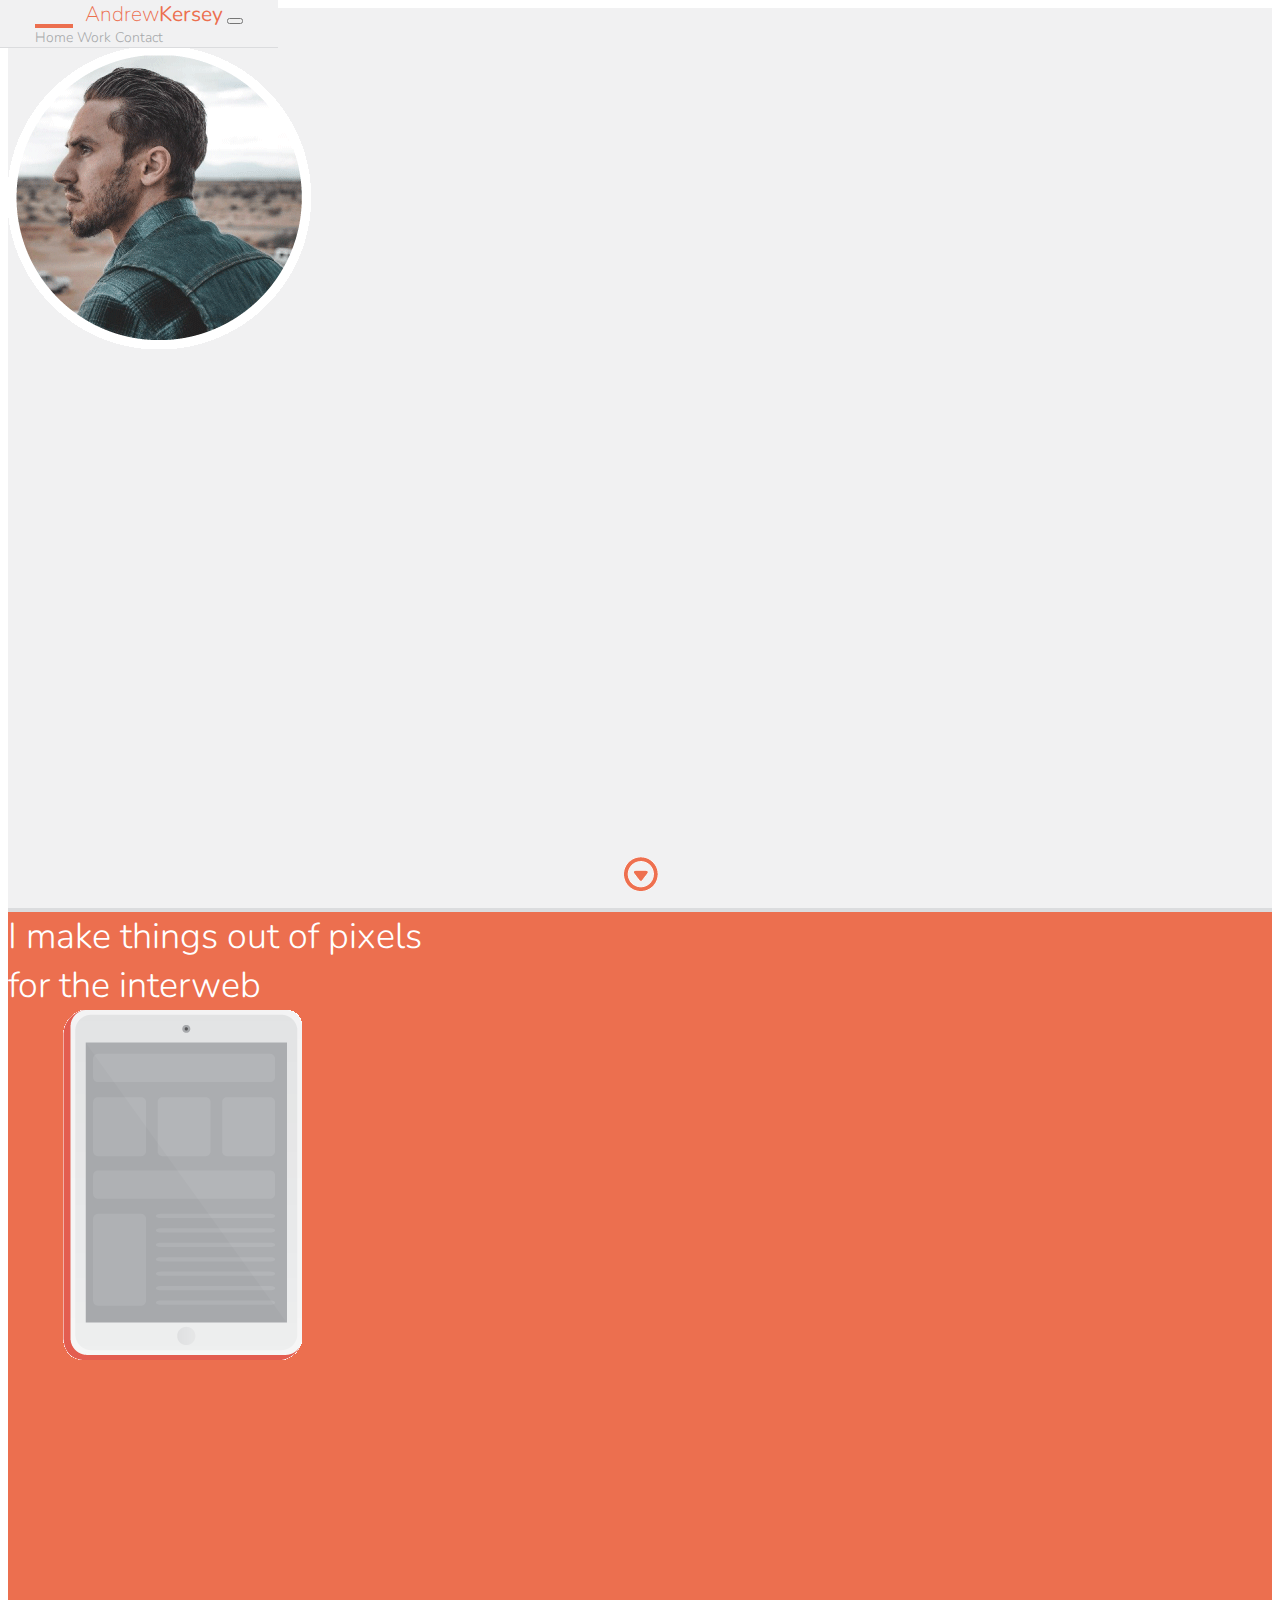
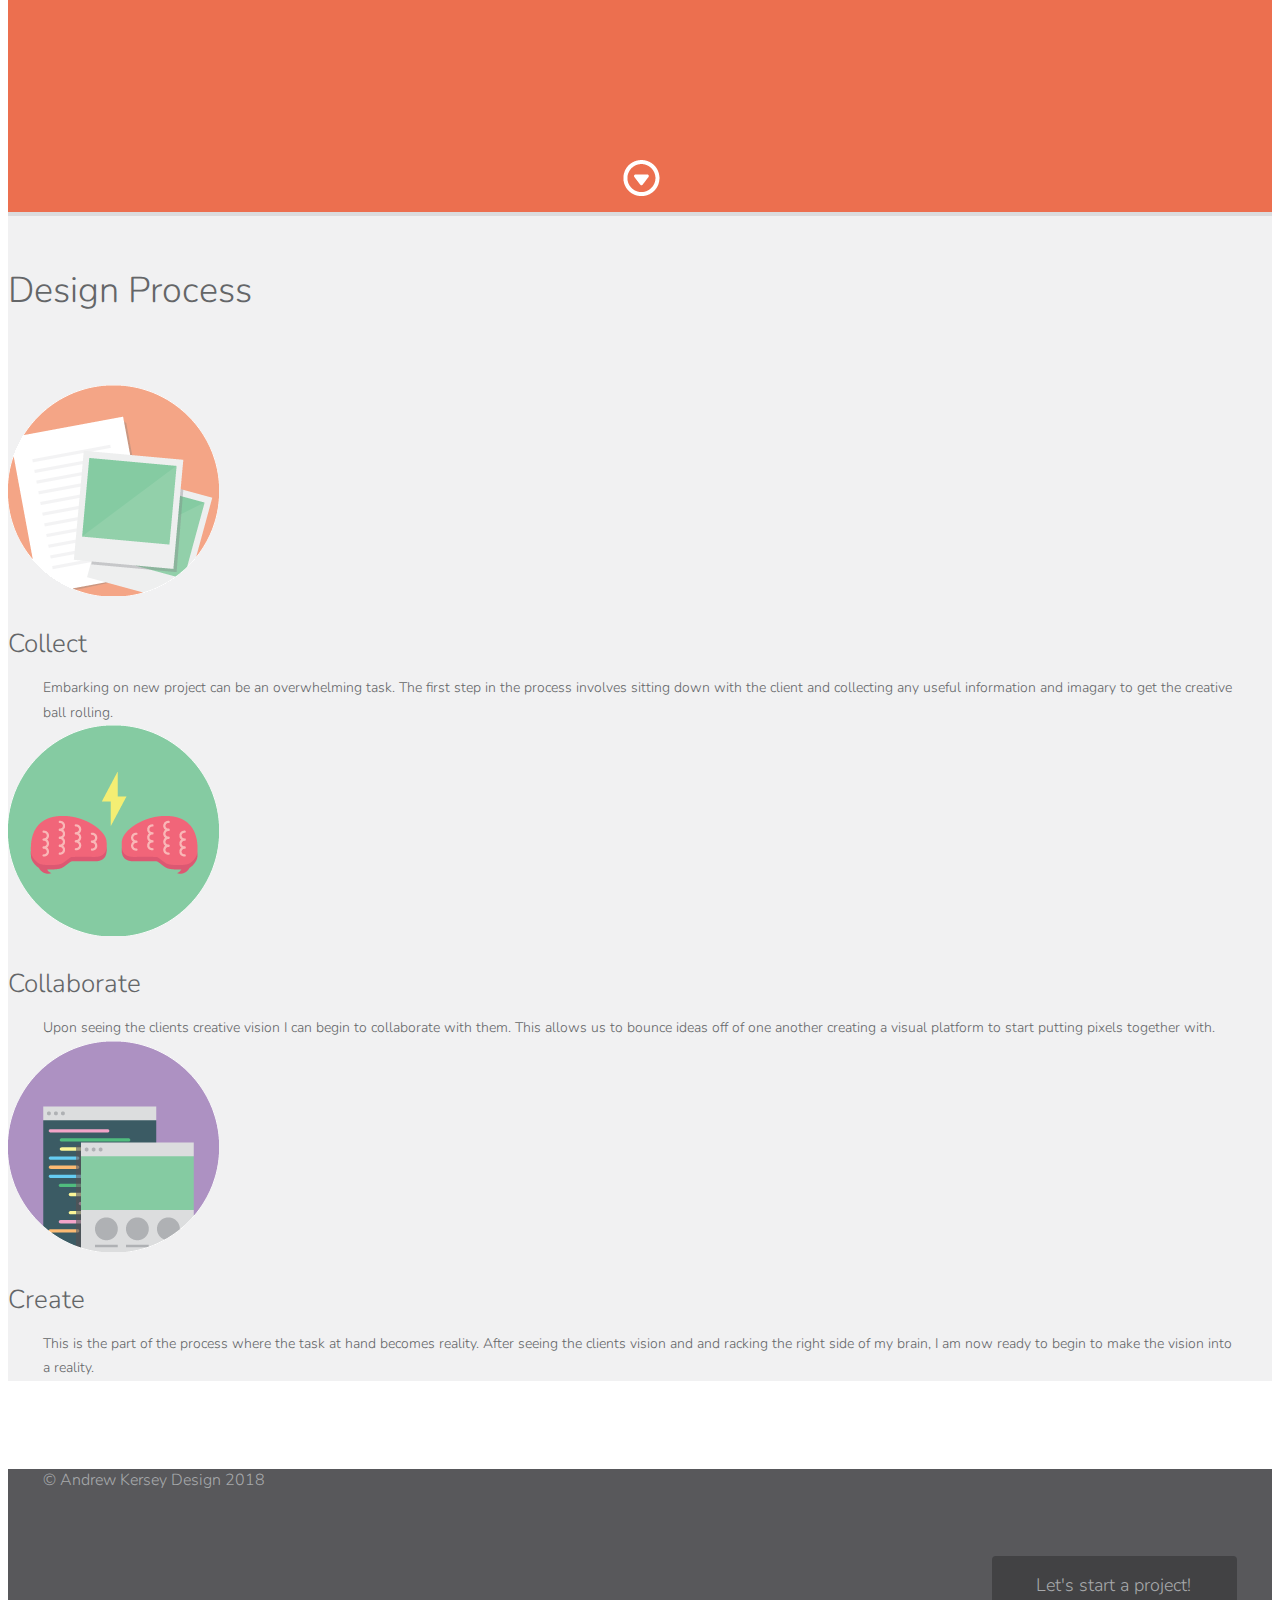
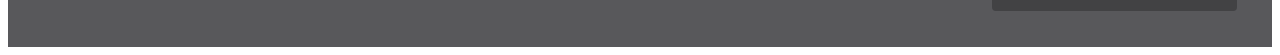
<file: index.html>
<html lang="en">
  <head>
    <title>Andrew Kersey</title>
    <meta name="viewport" content="width=device-width, initial-scale=1.0">

    <!-- Required meta tags Added by andrew 6/25/18-->
    <meta charset="utf-8">
    <meta name="viewport" content="width=device-width, initial-scale=1, shrink-to-fit=no">


    <!-- Bootstrap -->

    <!-- Bootstrap CSS Added by andrew 6/25/18 -->
    <link rel="stylesheet" href="https://stackpath.bootstrapcdn.com/bootstrap/4.1.1/css/bootstrap.min.css" integrity="sha384-WskhaSGFgHYWDcbwN70/dfYBj47jz9qbsMId/iRN3ewGhXQFZCSftd1LZCfmhktB" crossorigin="anonymous">

    <!-- jQuery first, then Popper.js, then Bootstrap JS Added by andrew 6/25/18 -->
    <script
    src="https://code.jquery.com/jquery-3.3.1.min.js"
    integrity="sha256-FgpCb/KJQlLNfOu91ta32o/NMZxltwRo8QtmkMRdAu8="
    crossorigin="anonymous"></script>
    <script src="https://cdnjs.cloudflare.com/ajax/libs/popper.js/1.14.3/umd/popper.min.js" integrity="sha384-ZMP7rVo3mIykV+2+9J3UJ46jBk0WLaUAdn689aCwoqbBJiSnjAK/l8WvCWPIPm49" crossorigin="anonymous"></script>
    <script src="https://stackpath.bootstrapcdn.com/bootstrap/4.1.1/js/bootstrap.min.js" integrity="sha384-smHYKdLADwkXOn1EmN1qk/HfnUcbVRZyYmZ4qpPea6sjB/pTJ0euyQp0Mk8ck+5T" crossorigin="anonymous"></script>

    <link href="css/main.css" rel="stylesheet" media="screen">

    <link href='https://fonts.googleapis.com/css?family=Nunito:200,300,400,700' rel='stylesheet' type='text/css'>

    <script src="js/scrollIt.min.js"></script>
    <script src="js/main.js"></script>


    <!-- HTML5 shim and Respond.js IE8 support of HTML5 elements and media queries -->
    <!--[if lt IE 9]>
      <script src="../../assets/js/html5shiv.js"></script>
      <script src="../../assets/js/respond.min.js"></script>
    <![endif]-->
  </head>

  <body>
    <nav class="navbar navbar-expand-lg w-100 align-items-start justify-content-between navbar-light">
      <a class="navbar-brand name-wrap" href="/">Andrew<span style="font-weight: 400">Kersey</span></a>
      <button class="navbar-toggler" type="button" data-toggle="collapse" data-target="#navbar" aria-controls="navbar" aria-expanded="false" aria-label="Toggle navigation">
        <span class="navbar-toggler-icon"></span>
      </button>
      <div class="collapse navbar-collapse justify-content-end" id="navbar">
        <div class="navbar-nav">
          <a class="nav-item nav-link active" href="/">Home</a>
          <a class="nav-item nav-link" href="work.html">Work</a>
          <a class="nav-item nav-link" href="contact.html">Contact</a>
        </div>
      </div>
    </nav>
    <main>
      <div class="container-one">
        <div class="container-fluid">
          <section class="row align-items-center">
            <div class="blurb-left col-md text-center"><img src="images/top-blurb.png"></div>
            <div class="pic-right col-md text-center"><img src="images/me.png"></div>
            <div class="arrow-wrap down-arrow">
              <a class='scroll_to' nav='1'>
                <img src="images/down-arrow1.png">
              </a>
            </div>
          </section>
        </div>
      </div>
      <div class="container-two">
        <div class="container-fluid">
          <section data-scroll-index='1' class="row align-items-center">
            <div class="col-md text-wrap">
              <div class="row justify-content-center">
                <div class="col-auto">
                  I make things out of pixels <br>for the interweb
                </div>
              </div>
            </div>
            <div class="col-md text-center"><img class="pad-image floating" src="images/ipad.png"></div>
            <div class="arrow-wrap down-arrow">
              <a class='scroll_to' nav='2'>
                <img src="images/arrow-2.png">
              </a>
            </div>
          </section>
        </div>
      </div>
      <div class="container-three">
        <div class="container-fluid">
          <section data-scroll-index='2'>
            <div class="row">
              <div class="design-process col text-center">Design Process</div>
            </div>
            <div class="row three-images-wrap">
              <div class="col-md-4 text-center">
                <div class="three-images text-center"><img src="images/collect.png"></div>
                <div class="under-image-titles text-center">Collect</div>
                <div class="under-image-text text-center">
                  Embarking on new project can be an overwhelming task. The
                   first step in the process involves sitting down with the client
                   and collecting any useful information and imagary to get the
                   creative ball rolling.
                </div>
              </div>
              <div class="col-md-4 text-center">
                <div class="three-images-space text-center"><img src="images/collaberate.png"></div>
                <div class="under-image-titles text-center">Collaborate</div>
                <div class="under-image-text text-center">
                  Upon seeing the clients creative vision I can begin to collaborate
                   with them. This allows us to bounce ideas off of one another creating
                    a visual platform to start putting pixels together with.
                </div>
              </div>
              <div class="col-md-4 text-center">
                <div class="three-images-space text-center"><img src="images/create.png"></div>
                <div class="under-image-titles text-center">Create</div>
                <div class="under-image-text bottom-text text-center">
                  This is the part of the process where the task at hand becomes
                   reality. After seeing the clients vision and and racking the right
                   side of my brain, I am now ready to begin to make the vision into a reality.
                </div>
              </div>
            </div>
          </section>
        </div>
      </div>
    </main>
    <footer class="py-5 py-lg-0">
      <div class="container-fluid">
        <div class="row">
          <div class="col-md">
            <div class="footer-left">&copy; Andrew Kersey Design 2018</div>
          </div>
          <div class="col-md">
            <div id="footer-button">
              <div id="button-text"><a href="contact.html" class="footer-link">Let's start a project!</a></div>
            </div>
          </div>
        </div>
      </div>
    </footer>
  </body>
</html>
</file>
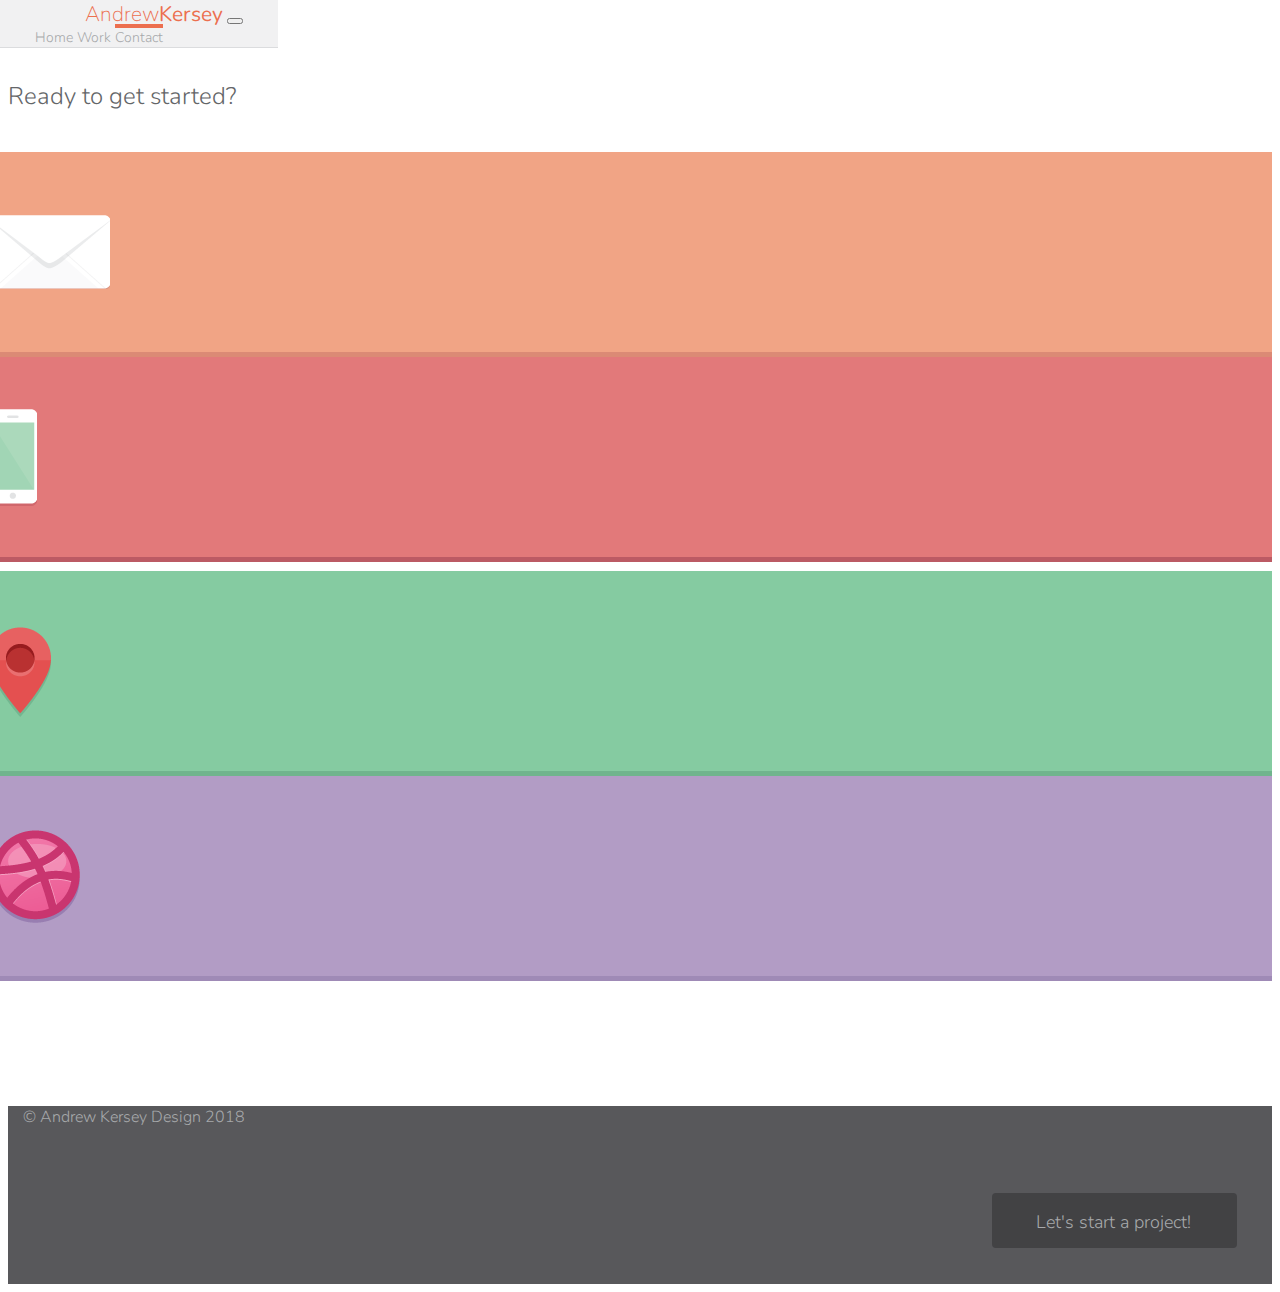
<file: contact.html>
<html lang="en">
  <head>
        <title>Andrew Kersey</title>
    <meta name="viewport" content="width=device-width, initial-scale=1.0">

    <!-- Required meta tags Added by andrew 6/25/18-->
    <meta charset="utf-8">
    <meta name="viewport" content="width=device-width, initial-scale=1, shrink-to-fit=no">


    <!-- Bootstrap -->

    <!-- Bootstrap CSS Added by andrew 6/25/18 -->
    <link rel="stylesheet" href="https://stackpath.bootstrapcdn.com/bootstrap/4.1.1/css/bootstrap.min.css" integrity="sha384-WskhaSGFgHYWDcbwN70/dfYBj47jz9qbsMId/iRN3ewGhXQFZCSftd1LZCfmhktB" crossorigin="anonymous">

    <!-- jQuery first, then Popper.js, then Bootstrap JS Added by andrew 6/25/18 -->
    <script
    src="https://code.jquery.com/jquery-3.3.1.min.js"
    integrity="sha256-FgpCb/KJQlLNfOu91ta32o/NMZxltwRo8QtmkMRdAu8="
    crossorigin="anonymous"></script>
    <script src="https://cdnjs.cloudflare.com/ajax/libs/popper.js/1.14.3/umd/popper.min.js" integrity="sha384-ZMP7rVo3mIykV+2+9J3UJ46jBk0WLaUAdn689aCwoqbBJiSnjAK/l8WvCWPIPm49" crossorigin="anonymous"></script>
    <script src="https://stackpath.bootstrapcdn.com/bootstrap/4.1.1/js/bootstrap.min.js" integrity="sha384-smHYKdLADwkXOn1EmN1qk/HfnUcbVRZyYmZ4qpPea6sjB/pTJ0euyQp0Mk8ck+5T" crossorigin="anonymous"></script>

    <link href="css/main.css" rel="stylesheet" media="screen">

    <link href='https://fonts.googleapis.com/css?family=Nunito:200,300,400,700' rel='stylesheet' type='text/css'>

    <script src="js/scrollIt.min.js"></script>
    <script src="js/main.js"></script>

    <!-- HTML5 shim and Respond.js IE8 support of HTML5 elements and media queries -->
    <!--[if lt IE 9]>
      <script src="../../assets/js/html5shiv.js"></script>
      <script src="../../assets/js/respond.min.js"></script>
    <![endif]-->
  </head>

<script>

    $(function(){

    $(".icons").mouseenter(function(){
      $(this).animate({"marginTop": "+=8px"}, "fast");
    });

    $(".icons").mouseleave(function(){
      $(this).animate({"marginTop": "-=8px"}, "fast");
    });

  });

</script>


  <style type="text/css">

  .nav-wrap{
    height: 65px;
    border-bottom: thin solid #dbdcde;
    font-family: 'Nunito', sans-serif;
    font-weight: 300;
    font-size: 14px;
  }

  .navbar-right{
    margin-right: 30px !important;
  }

  .row{
    margin: 0px;
  }

  .yo{
    margin-top: 22px;
  }

  .nav-margin{
    margin-left: 20px;
  }

  .name-wrap{
    color: #ec6f4f !important;
    font-size: 21px !important;
    -webkit-transition:color 1s ease-in;
    margin-left: 50px;
  }

  a{
  text-decoration: none !important;
  color: #A7A9AB;
}

  a:hover{
   -webkit-transition: color .25s ease-in;
   color: #ec6f4f !important;
   cursor: hand;
}

footer{
  background: #58585B;
  min-height: 178px;
  padding-left: 35px;
  padding-right: 35px;
}

#footer-button{
  background: #424244;
  width: 245px;
  height: 55px;
  border-radius: 4px;
  margin-top: 65px;
  margin-left: auto;
}

#button-text{
  color: #A7A9AB;
  font-size: 18px;
  font-family: 'Nunito', sans-serif;
  font-weight: 300;
  margin-left: 44px;
  padding-top: 17px;
}

.footer-left{
  color: #A7A9AB;
  font-size: 16px;
  font-family: 'Nunito', sans-serif;
  font-weight: 300;
  margin-top: 88px;
}

.work-title{
  font-family: 'Nunito', sans-serif;
  font-weight: 300;
  font-size: 24px;
  margin-top: 80px;
  color: #646668;
}

.box-one{
  background: #f1a485;
  height: 200px;
  border-bottom: 5px solid #db8a75;
}

.box-two{
  background: #e2797a;
  height: 200px;
  border-bottom: 5px solid #bc5a64;
}

.box-three{
  background: #85cba1;
  height: 200px;
  border-bottom: 5px solid #70b48d;
}

.box-four{
  background: #b29cc5;
  height: 200px;
  border-bottom: 5px solid #9f8ab6;
}

.title{
  margin-top: 40px;
}

.second-row{
  margin-top: 9px;
  margin-bottom: 125px;
}

.row{
  margin-left: -20px;
}

.email-icon{
  margin-top: 63px;
}

.phone-icon{
  margin-top: 52px;
}

.location-icon{
  margin-top: 54px;
}

.dribbble-icon{
  margin-top: 52px;
}

/*MEDIA QUERIES*/

@media (max-width: 992px){
  .top-wrap{
  padding-top: 30px;
}

.footer-left{
  display: none;
}

.second-row{
  margin-top: 0px;
  margin-bottom: 0px;
}

}

  </style>

  <body>
        <nav class="navbar navbar-expand-lg w-100 align-items-start justify-content-between navbar-light">
      <a class="navbar-brand name-wrap" href="/">Andrew<span style="font-weight: 400">Kersey</span></a>
      <button class="navbar-toggler" type="button" data-toggle="collapse" data-target="#navbar" aria-controls="navbar" aria-expanded="false" aria-label="Toggle navigation">
        <span class="navbar-toggler-icon"></span>
      </button>
      <div class="collapse navbar-collapse justify-content-end" id="navbar">
        <div class="navbar-nav">
          <a class="nav-item nav-link" href="index.html">Home</a>
          <a class="nav-item nav-link" href="work.html">Work</a>
          <a class="nav-item nav-link active" href="contact.html">Contact</a>
        </div>
      </div>
    </nav>
      <div class="container">
        <div class="work-title text-center">Ready to get started?</div>
          <div class="row title justify-content-center">
            <div class="col-md-offset-3 col-md-3 text-center">
              <div class="box-one"><a href="mailto:andrewkersey@gmail.com" target="_top"><img src="images/email-icon.png" class="email-icon icons"></a></div>
            </div>
            <div class="col-md-3 text-center">
              <div class="box-two"><a href="tel:1-909-965-2012"><img src="images/phone-icon.png" class="phone-icon icons"></a></div>
            </div>
          </div>
          <div class="row second-row justify-content-center">
            <div class="col-md-offset-3 col-md-3 text-center">
                <div class="box-three"><a target="blank" href="https://www.google.com/maps/place/Las+Vegas,+NV/@36.1246738,-115.4551869,10z/data=!3m1!4b1!4m5!3m4!1s0x80beb782a4f57dd1:0x3accd5e6d5b379a3!8m2!3d36.1699412!4d-115.1398296"><img src="images/location-icon.png" class="location-icon icons"></div>
            </div>
            <div class="col-md-3 text-center">
              <div class="box-four"><a target="blank" href="http://dribbble.com/andrewkersey"><img src="images/dribbble-icon.png" class="dribbble-icon icons"></a></div>
            </div>
        </div>
      </div>
    <footer class="py-5 py-lg-0">
      <div class="container-fluid">
        <div class="row">
          <div class="col-md">
            <div class="footer-left">&copy; Andrew Kersey Design 2018</div>
          </div>
          <div class="col-md">
            <div id="footer-button">
              <div id="button-text"><a href="#" class="footer-link">Let's start a project!</a></div>
            </div>
          </div>
        </div>
      </div>
    </footer>
  </body>
</html>
</file>
<file: css/main.css>
.navbar {
  position: fixed;
  top: 0;
  left: 0;
  background: #f1f1f2;
  z-index: 10;
  padding: 0 35px 0 35px;
  border-bottom: thin solid #dbdcde;
  font-family: 'Nunito', sans-serif;
  font-weight: 300;
  font-size: 14px;
  border-top: none;
}
.nav-link {
  margin: 0;
  border-top: #f1f1f2 solid 4px;
}
.nav-link.active {
  border-top: #ec6f4f solid 4px;
}
.navbar-right{
  margin-right: 30px !important;
}
#navbar {
  background: #f1f1f2;
}

.yo{
  margin-top: 22px;
}

.nav-margin{
  margin-left: 20px;
}

.name-wrap{
  color: #ec6f4f !important;
  font-size: 21px !important;
  -webkit-transition:color 1s ease-in;
  margin-left: 50px;
  font-weight: 200;
}

.right-pad{
  margin-right: 50px;
}

section {
  min-height: 100vh;
  position: relative;
}

.container-one{
  background: #f1f1f2;
  border-bottom: 4px solid #dbdcde;
}

.container-two{
  background: #ec6f4f;
  border-bottom: 4px solid #dbdcde;
}

.container-three{
  background: #f1f1f2;
}

a{
text-decoration: none !important;
color: #A7A9AB;
}

a:hover{
 -webkit-transition: color .25s ease-in;
 color: #ec6f4f !important;
 cursor: hand;
}

.navbar{
margin-bottom: 0px;
}

.spacer{
height: 20px;
}

.arrow-wrap{
  text-align: center;
  position: absolute;
  bottom: 15px;
  left: 0;
  width: 100%;
}

.pad-image{
  width: 350px;
}

.text-wrap{
  font-family: 'Nunito', sans-serif;
  font-size: 36px;
  color: #fff;
  font-weight: 300;
}

.container-three{
font-family: 'Nunito', sans-serif;
font-weight: 300;
font-size: 14px;
}

.design-process{
font-size: 36px;
padding-top: 50px;
color: #646668;
}

.three-images-wrap{
margin-top: 70px;
}

.under-image-titles{
margin-top: 30px;
font-size: 26px;
color: #646668;
}

.under-image-text{
padding-left: 35px;
padding-right: 35px;
margin-top: 15px;
color: #646668;
line-height: 1.75;
}

footer{
  background: #58585B;
  min-height: 178px;
  padding-left: 35px;
  padding-right: 35px;
}

#footer-button{
  background: #424244;
  width: 245px;
  height: 55px;
  border-radius: 4px;
  margin-top: 65px;
  margin-left: auto;
}

#button-text{
  color: #A7A9AB;
  font-size: 18px;
  font-family: 'Nunito', sans-serif;
  font-weight: 300;
  margin-left: 44px;
  padding-top: 17px;
}

.footer-left{
  color: #A7A9AB;
  font-size: 16px;
  font-family: 'Nunito', sans-serif;
  font-weight: 300;
  margin-top: 88px;
}



/*CSS3 ANIMATIONS*/

.floating{
  -webkit-animation-name: Floatingx;
  -webkit-animation-duration: 3s;
  -webkit-animation-iteration-count: infinite;
  -webkit-animation-timing-function: ease-in-out;
  -moz-animation-name: Floating;
  -moz-animation-duration: 3s;
  -moz-animation-iteration-count: infinite;
  -moz-animation-timing-function: ease-in-out;

}

@-webkit-keyframes Floatingx{
  from {-webkit-transform:translate(0, 0px);}
  65% {-webkit-transform:translate(0, 15px);}
  to {-webkit-transform: translate(0, -0px);    }
}

@-moz-keyframes Floating{
  from {-moz-transform:translate(0, 0px);}
  65% {-moz-transform:translate(0, 15px);}
  to {-moz-transform: translate(0, -0px);}
}

/*END CSS3 ANIMATIONS*/




/*Media Queries*/

@media (max-width: 992px){
  .top-wrap{
  padding-top: 30px;
  }

  .blurb-left{
  padding-top: 20px;
  }
  .pic-right{
  padding-top: 30px;
  }

  .pic-right img{
  width: 200px;
  }

  .arrow-wrap{
  margin-top: 20px;
  }

  .blurb-left img{
  width: 200px;
  }

  .text-wrap{
    text-align: center;
    margin-top: 20px;
    font-size: 18px;
    line-height: 18px;
  }

  .pad-image{
  width: 200px;
  margin-top: 25px;
  margin-bottom: 30px;

  }

  .three-images-space{
  margin-top: 30px;
  }

  .three-images-wrap{
  margin-top: 35px;
  }

  .arrow-wrap{
  display: none;
  }
  .footer-left {
    margin-top: 0;
    text-align: center;
  }
  #footer-button {
    margin-left: auto;
    margin-right: auto;
  }
}
</file>
